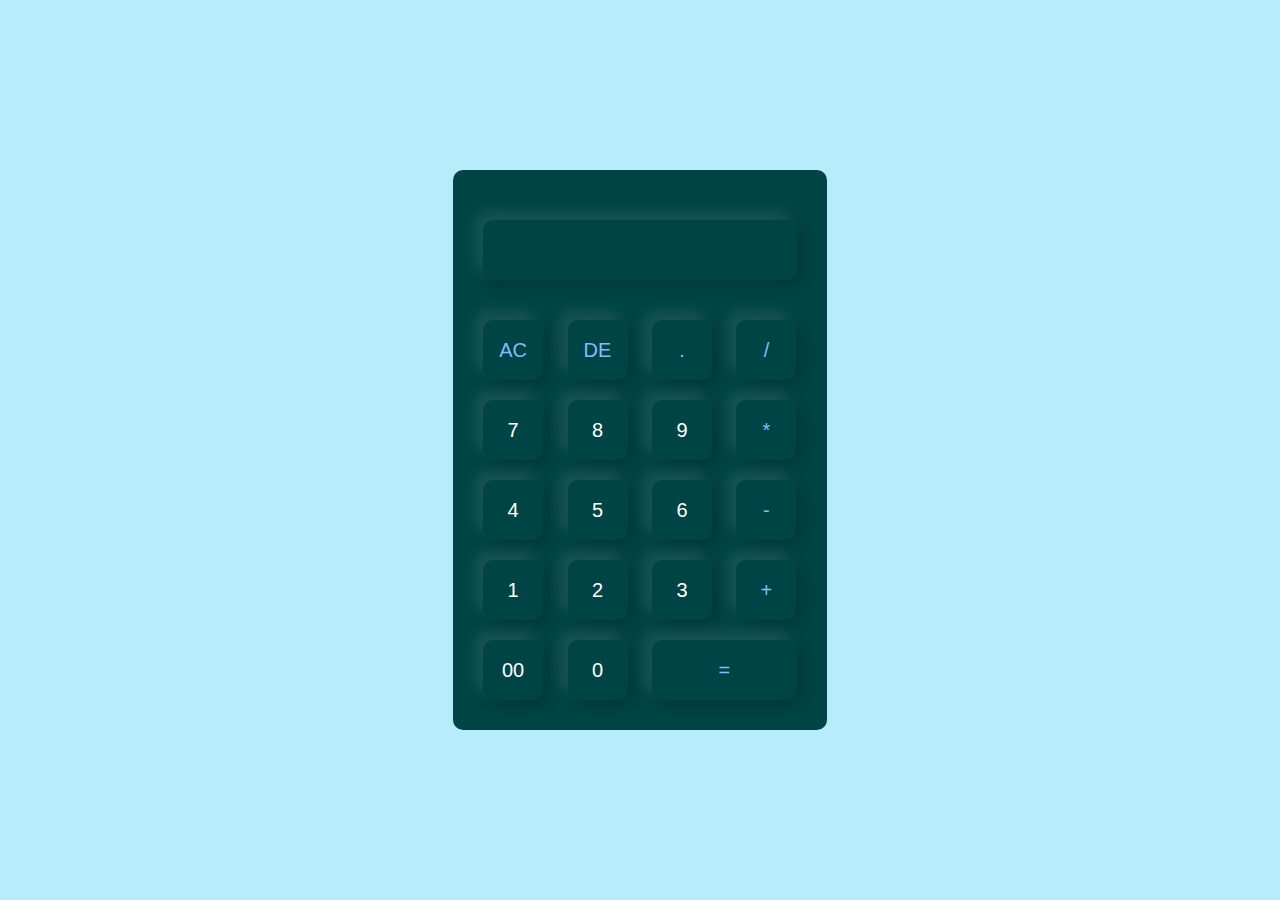
<file: cal.html>
<!DOCTYPE html>
<html lang="en">
<head>
    <meta charset="UTF-8">
    <meta name="viewport" content="width=device-width, initial-scale=1.0">
    <title>Calculator</title>
    <link rel="stylesheet" href="style2.css">
</head>
<body>

    <div class="container">
        <div class="calculator">
            <form>
                <div class="display">
                    <input type="text" name="display">
                </div>
                <div>
                    <input  type="button" value="AC" onclick="display.value = '' " class="operator">
                    <input  type="button" value="DE" onclick="display.value = display.value.toString().slice(0,-1) " class="operator">
                    <input  type="button" value="." onclick="display.value += '.' " class="operator">
                    <input  type="button" value="/" onclick="display.value += '/' " class="operator">
                </div>
                <div>
                    <input  type="button" value="7" onclick="display.value += '7' ">
                    <input  type="button" value="8" onclick="display.value += '8' ">
                    <input  type="button" value="9" onclick="display.value += '9' ">
                    <input  type="button" value="*" onclick="display.value += '*' " class="operator">
                </div>
                <div>
                    <input  type="button" value="4" onclick="display.value += '4' ">
                    <input  type="button" value="5" onclick="display.value += '5' ">
                    <input  type="button" value="6" onclick="display.value += '6' ">
                    <input  type="button" value="-" onclick="display.value += '-' " class="operator">
                </div>
                <div>
                    <input  type="button" value="1" onclick="display.value += '1' ">
                    <input  type="button" value="2" onclick="display.value += '2' ">
                    <input  type="button" value="3" onclick="display.value += '3' ">
                    <input  type="button" value="+" onclick="display.value += '+' " class="operator">
                </div>
                <div>
                    <input  type="button" value="00" onclick="display.value += '00' ">
                    <input  type="button" value="0" onclick="display.value += '0' ">
                    <input  type="button" value="=" onclick="display.value = eval(display.value)" class="equal operator">
                </div>
            </form>
        </div>
    </div>
    
</body>
</html>
</file>
<file: style2.css>
*{
    margin: 0;
    padding: 0;
    font-family: 'poppins', sans-serif;
    box-sizing: border-box;
}


.container{
    width: 100%;
    height: 100vh;
    background: #b7ecfb;
    display: flex;
    align-items: center;
    justify-content: center;
}
.calculator{
    background: #004446;
    padding: 20px;
    border-radius: 10px;
}
.calculator form input{
    border: 0;
    outline: 0;
    width: 60px;
    height: 60px;
    border-radius: 10px;
    box-shadow: -8px -8px 15px rgba(255, 255, 255, 0.1), 5px 5px 15px rgba(0, 0, 0, 0.2);
    background: transparent;
    font-size: 20px;
    color: #fff;
    cursor: pointer;
    margin: 10px;
}
 
form .display{
    display: flex;
    justify-content: flex-end;
    margin: 20px 0;
}
form .display input{
    text-align: right;
    flex: 1;
    font-size: 45px;
    box-sizing: none;
}
form input.equal{
    width: 145px;
}



form input.operator{
    color: #88bafa;
}
</file>
